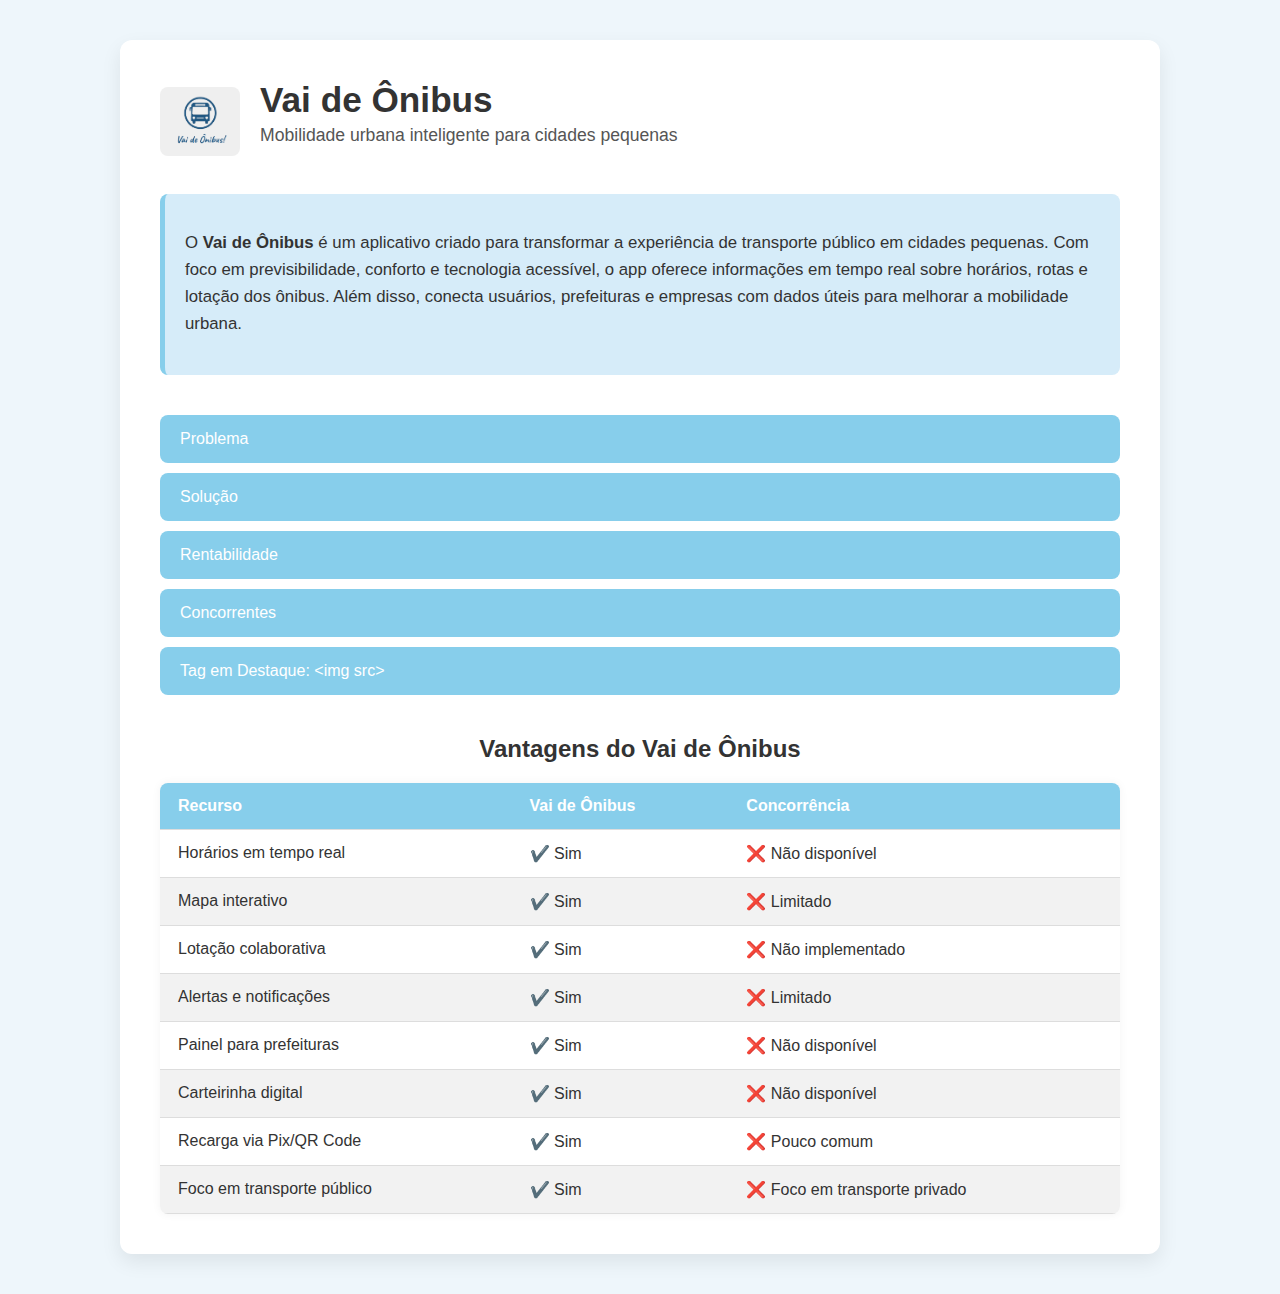
<file: index.html>
<!DOCTYPE html>
<html lang="pt-br">
<head>
  <meta charset="UTF-8" />
  <meta name="viewport" content="width=device-width, initial-scale=1.0" />
  <title>Vai de Ônibus - Home</title>
  <link rel="stylesheet" href="style.css" />
</head>
<body>
  <div class="container">
    <header class="topo">
      <img src="logo.png" alt="Logo Vai de Ônibus" class="logo" />
      <div class="titulo">
        <h1>Vai de Ônibus</h1>
        <p class="subtitulo">Mobilidade urbana inteligente para cidades pequenas</p>
      </div>
    </header>

    <section class="intro">
      <p>
        O <strong>Vai de Ônibus</strong> é um aplicativo criado para transformar a experiência de transporte público em cidades pequenas. 
        Com foco em previsibilidade, conforto e tecnologia acessível, o app oferece informações em tempo real sobre horários, rotas e lotação dos ônibus. 
        Além disso, conecta usuários, prefeituras e empresas com dados úteis para melhorar a mobilidade urbana.
      </p>
    </section>

    <section class="accordion">
      <button class="accordion-btn">Problema</button>
      <div class="accordion-content">
        <p>Moradores do Paraná perdem tempo e enfrentam ônibus superlotados por falta de informações confiáveis sobre horários, rotas e ocupação.</p>
      </div>

      <button class="accordion-btn">Solução</button>
      <div class="accordion-content">
        <ul>
          <li>Previsibilidade e conforto</li>
          <li>Redução da superlotação</li>
          <li>Dados para decisões rápidas</li>
        </ul>
      </div>

      <button class="accordion-btn">Rentabilidade</button>
      <div class="accordion-content">
        <ul>
          <li>Parcerias com prefeituras e órgãos de transporte</li>
          <li>Publicidade local dentro do app</li>
          <li>Plano premium para usuários</li>
          <li>Relatórios e dados para empresas</li>
        </ul>
      </div>

      <button class="accordion-btn">Concorrentes</button>
      <div class="accordion-content">
        <p>Apps como <strong>Te Levo Mobile</strong> e <strong>Carsul</strong> já atuam em cidades pequenas, oferecendo soluções de mobilidade urbana.</p>
      </div>

      <button class="accordion-btn">Tag em Destaque: &lt;img src&gt;</button>
      <div class="accordion-content">
        <p>A tag <code>&lt;img src&gt;</code> foi a primeira que aprendi. Ela é usada para mostrar imagens em uma página HTML.</p>
        <p>Escolhi essa tag porque só de ler já dá pra entender o que ela faz — isso me deu confiança para continuar aprendendo.</p>
        <p>Ela é importante pra mim porque representa o começo da minha jornada com HTML e me mostrou que programação pode ser visual e acessível.</p>
        <p style="text-align:center; margin-top:15px;">
          <a href="tag.html" class="botao-tag">Ver mais sobre &lt;img src&gt;</a>
        </p>
      </div>
    </section>

    <section class="tabela-comparativa">
      <h2>Vantagens do Vai de Ônibus</h2>
      <table>
        <thead>
          <tr>
            <th>Recurso</th>
            <th>Vai de Ônibus</th>
            <th>Concorrência</th>
          </tr>
        </thead>
        <tbody>
          <tr><td>Horários em tempo real</td><td>✔️ Sim</td><td>❌ Não disponível</td></tr>
          <tr><td>Mapa interativo</td><td>✔️ Sim</td><td>❌ Limitado</td></tr>
          <tr><td>Lotação colaborativa</td><td>✔️ Sim</td><td>❌ Não implementado</td></tr>
          <tr><td>Alertas e notificações</td><td>✔️ Sim</td><td>❌ Limitado</td></tr>
          <tr><td>Painel para prefeituras</td><td>✔️ Sim</td><td>❌ Não disponível</td></tr>
          <tr><td>Carteirinha digital</td><td>✔️ Sim</td><td>❌ Não disponível</td></tr>
          <tr><td>Recarga via Pix/QR Code</td><td>✔️ Sim</td><td>❌ Pouco comum</td></tr>
          <tr><td>Foco em transporte público</td><td>✔️ Sim</td><td>❌ Foco em transporte privado</td></tr>
        </tbody>
      </table>
    </section>
  </div>

  <script src="script.js"></script>
</body>
</html>
</file>
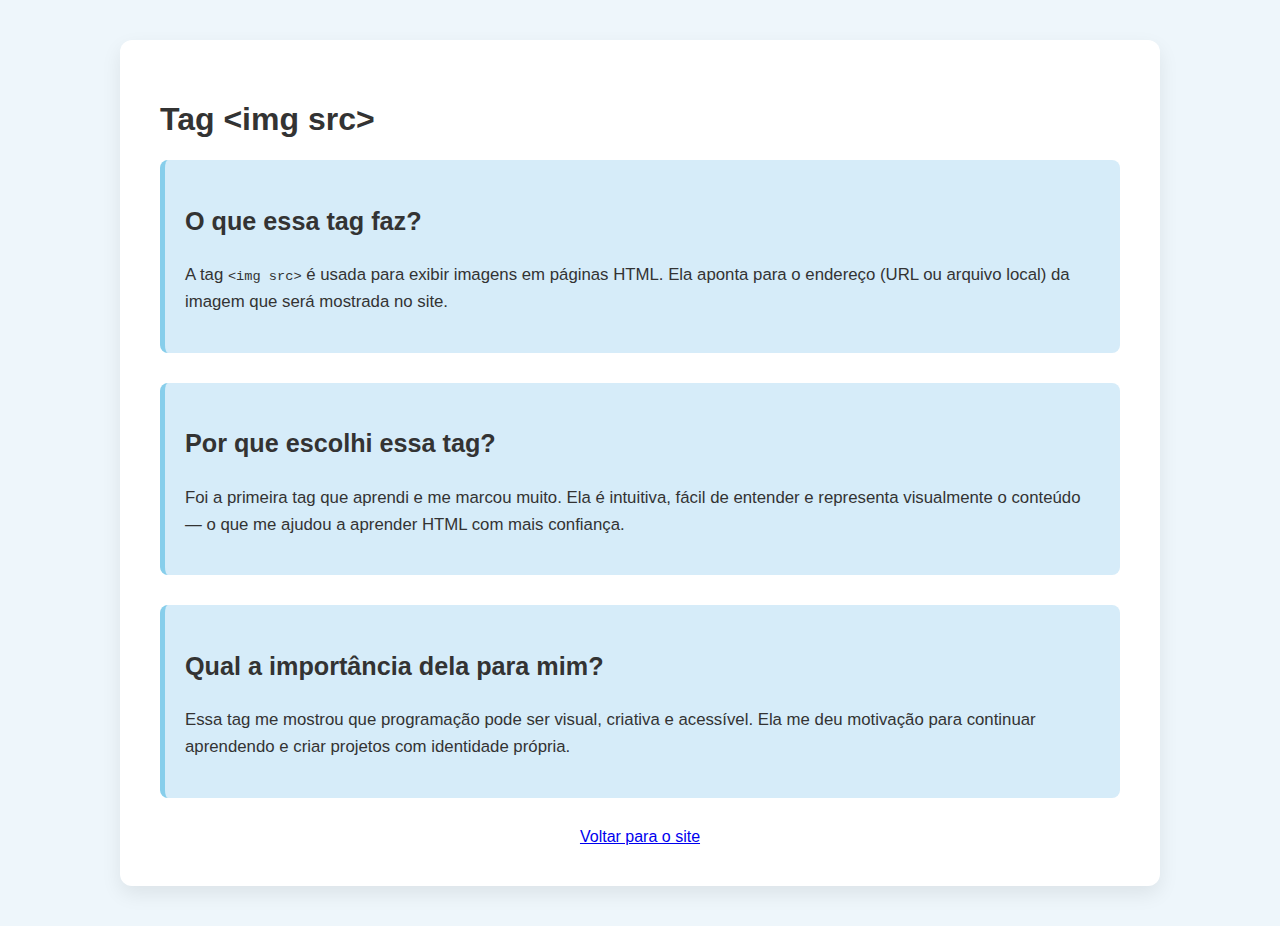
<file: tag.html>
<!DOCTYPE html>
<html lang="pt-br">
<head>
  <meta charset="UTF-8" />
  <meta name="viewport" content="width=device-width, initial-scale=1.0" />
  <title>Tag &lt;img src&gt;</title>
  <link rel="stylesheet" href="style.css" />
</head>
<body>
  <div class="container">
    <h1>Tag &lt;img src&gt;</h1>

    <section class="intro">
      <h2>O que essa tag faz?</h2>
      <p>A tag <code>&lt;img src&gt;</code> é usada para exibir imagens em páginas HTML. Ela aponta para o endereço (URL ou arquivo local) da imagem que será mostrada no site.</p>
    </section>

    <section class="intro">
      <h2>Por que escolhi essa tag?</h2>
      <p>Foi a primeira tag que aprendi e me marcou muito. Ela é intuitiva, fácil de entender e representa visualmente o conteúdo — o que me ajudou a aprender HTML com mais confiança.</p>
    </section>

    <section class="intro">
      <h2>Qual a importância dela para mim?</h2>
      <p>Essa tag me mostrou que programação pode ser visual, criativa e acessível. Ela me deu motivação para continuar aprendendo e criar projetos com identidade própria.</p>
    </section>

    <div style="text-align:center; margin-top:30px;">
      <a href="index.html" class="botao-tag">Voltar para o site</a>
    </div>
  </div>
</body>
</html>
</file>
<file: style.css>
body {
  font-family: 'Poppins', sans-serif;
  background-color: #eef6fb;
  margin: 0;
  padding: 0;
  color: #333;
}

.container {
  max-width: 960px;
  margin: 40px auto;
  background: #fff;
  padding: 40px;
  border-radius: 12px;
  box-shadow: 0 8px 20px rgba(0,0,0,0.08);
}

.topo {
  display: flex;
  align-items: center;
  gap: 20px;
  margin-bottom: 30px;
}

.logo {
  width: 80px;
  height: auto;
  border-radius: 8px;
}

.titulo h1 {
  margin: 0;
  font-size: 2.2em;
  color: #087ceeb;
}

.subtitulo {
  margin-top: 5px;
  font-size: 1.1em;
  color: #555;
}

.intro {
  background-color: #d6ecf9;
  padding: 20px;
  border-left: 5px solid #87ceeb;
  border-radius: 8px;
  margin-bottom: 30px;
  font-size: 1.05em;
  line-height: 1.6;
}

.accordion-btn {
  background-color: #87ceeb;
  color: white;
  cursor: pointer;
  padding: 15px 20px;
  width: 100%;
  border: none;
  text-align: left;
  font-size: 16px;
  transition: background-color 0.3s ease;
  border-radius: 8px;
  margin-top: 10px;
}

.accordion-btn:hover {
  background-color: #6bb7d6;
}

.accordion-content {
  padding: 15px 20px;
  background-color: #f9f9f9;
  display: none;
  overflow: hidden;
  border-left: 4px solid #87ceeb;
  border-radius: 0 0 8px 8px;
  margin-bottom: 10px;
  animation: fadeIn 0.3s ease-in-out;
}

@keyframes fadeIn {
  from { opacity: 0; transform: translateY(-5px); }
  to { opacity: 1; transform: translateY(0); }
}

.accordion-content ul {
  padding-left: 20px;
}

.tabela-comparativa {
  margin-top: 40px;
}

.tabela-comparativa h2 {
  text-align: center;
  margin-bottom: 20px;
  color: #087ceeb;
}

table {
  width: 100%;
  border-collapse: collapse;
  background-color: #fff;
  border-radius: 8px;
  overflow: hidden;
  box-shadow: 0 0 10px rgba(0,0,0,0.05);
}

th, td {
  padding: 14px 18px;
  border-bottom: 1px solid #ddd;
  text-align: left;
}

thead {
  background-color: #87ceeb;
  color: white;
}

tbody tr:nth-child(even) {
  background-color: #f2f2f2;
}
</file>
